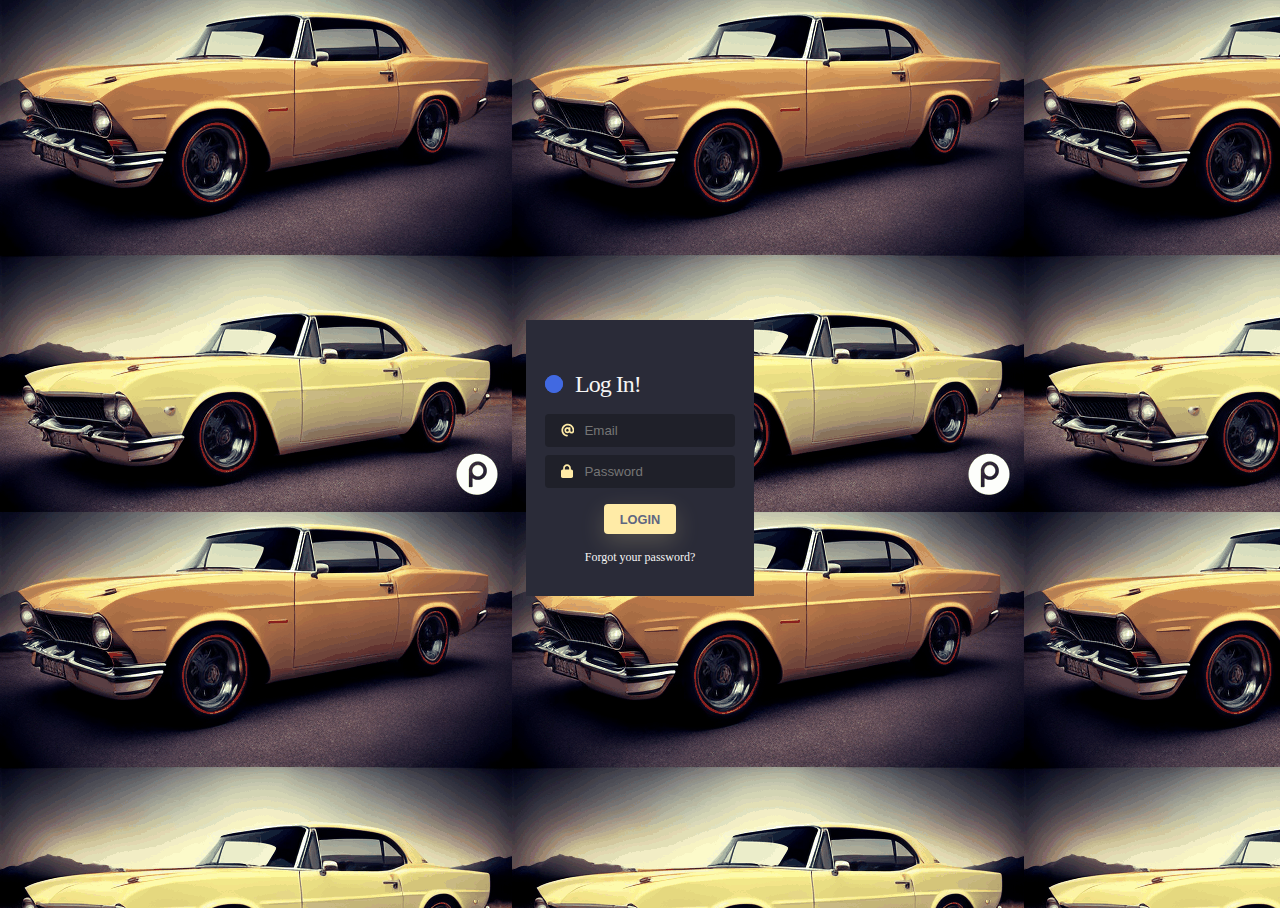
<file: static/html/login.html>
<!DOCTYPE html>
<html lang="en">
<head>
    <meta charset="UTF-8">
    <meta http-equiv="X-UA-Compatible" content="IE=edge">
    <meta name="viewport" content="width=device-width, initial-scale=1.0">
    <link type="text/css" rel="stylesheet" href="/static/css/estilos.css">
    <title>Inicio Sesion</title>
</head>
<body class="bodylogin">

    <div class="card">
        <h4 class="title">Log In!</h4>
        <form>
          <div class="field">
            <svg class="input-icon" viewBox="0 0 500 500" xmlns="http://www.w3.org/2000/svg">
            <path d="M207.8 20.73c-93.45 18.32-168.7 93.66-187 187.1c-27.64 140.9 68.65 266.2 199.1 285.1c19.01 2.888 36.17-12.26 36.17-31.49l.0001-.6631c0-15.74-11.44-28.88-26.84-31.24c-84.35-12.98-149.2-86.13-149.2-174.2c0-102.9 88.61-185.5 193.4-175.4c91.54 8.869 158.6 91.25 158.6 183.2l0 16.16c0 22.09-17.94 40.05-40 40.05s-40.01-17.96-40.01-40.05v-120.1c0-8.847-7.161-16.02-16.01-16.02l-31.98 .0036c-7.299 0-13.2 4.992-15.12 11.68c-24.85-12.15-54.24-16.38-86.06-5.106c-38.75 13.73-68.12 48.91-73.72 89.64c-9.483 69.01 43.81 128 110.9 128c26.44 0 50.43-9.544 69.59-24.88c24 31.3 65.23 48.69 109.4 37.49C465.2 369.3 496 324.1 495.1 277.2V256.3C495.1 107.1 361.2-9.332 207.8 20.73zM239.1 304.3c-26.47 0-48-21.56-48-48.05s21.53-48.05 48-48.05s48 21.56 48 48.05S266.5 304.3 239.1 304.3z"></path></svg>
            <input autocomplete="off" id="logemail" placeholder="Email" class="input-field" name="logemail" type="email">
          </div>
          <div class="field">
            <svg class="input-icon" viewBox="0 0 500 500" xmlns="http://www.w3.org/2000/svg">
            <path d="M80 192V144C80 64.47 144.5 0 224 0C303.5 0 368 64.47 368 144V192H384C419.3 192 448 220.7 448 256V448C448 483.3 419.3 512 384 512H64C28.65 512 0 483.3 0 448V256C0 220.7 28.65 192 64 192H80zM144 192H304V144C304 99.82 268.2 64 224 64C179.8 64 144 99.82 144 144V192z"></path></svg>
            <input autocomplete="off" id="logpass" placeholder="Password" class="input-field" name="logpass" type="password">
          </div>
          <button class="btn" type="submit">Login</button>
          <a href="#" class="btn-link">Forgot your password?</a>
        </form>
      </div>
    
</body>
</html>
</file>
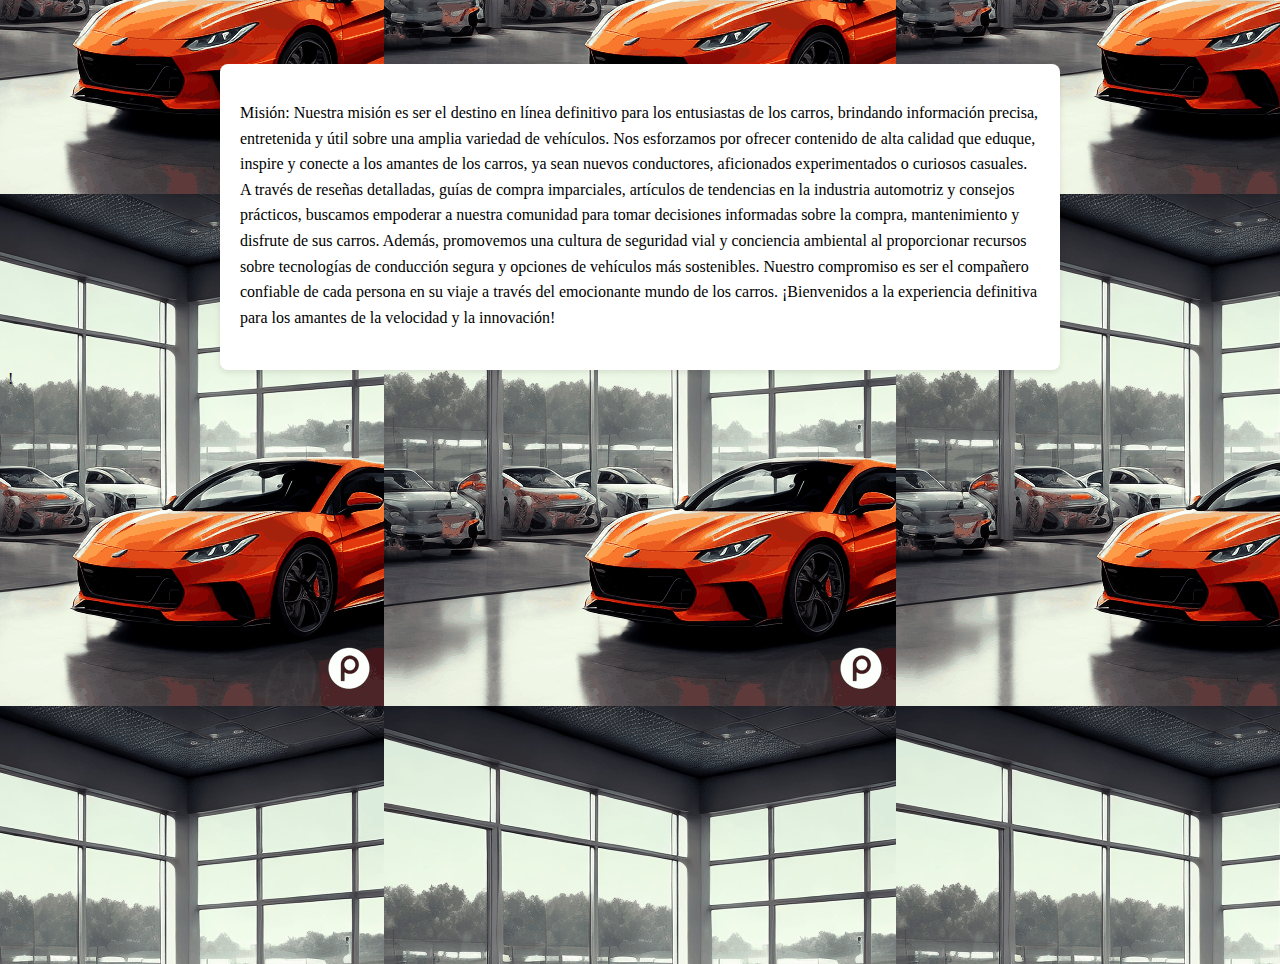
<file: static/html/mision.html>
<!DOCTYPE html>
<html lang="en">
<head>
    <meta charset="UTF-8">
    <meta http-equiv="X-UA-Compatible" content="IE=edge">
    <meta name="viewport" content="width=device-width, initial-scale=1.0">
    <link type="text/css" rel="stylesheet" href="/static/css/estilos.css">
    <title>MISIÓN</title>
</head>
<body class="bodymision">

    <article class="mainnosotros">
        <p>
            Misión: Nuestra misión es ser el destino en línea definitivo para los entusiastas de los carros, brindando información precisa, entretenida y útil sobre una amplia variedad de vehículos. Nos esforzamos por ofrecer contenido de alta calidad que eduque, inspire y conecte a los amantes de los carros, ya sean nuevos conductores, aficionados experimentados o curiosos casuales. A través de reseñas detalladas, guías de compra imparciales, artículos de tendencias en la industria automotriz y consejos prácticos, buscamos empoderar a nuestra comunidad para tomar decisiones informadas sobre la compra, mantenimiento y disfrute de sus carros. Además, promovemos una cultura de seguridad vial y conciencia ambiental al proporcionar recursos sobre tecnologías de conducción segura y opciones de vehículos más sostenibles. Nuestro compromiso es ser el compañero confiable de cada persona en su viaje a través del emocionante mundo de los carros. ¡Bienvenidos a la experiencia definitiva para los amantes de la velocidad y la innovación!

        </p>
    </article>

    <section class="imagenmision">

        <!--<img src="/static/img/mision.gif" alt="">-->!
        

    </section>
    
</body>
</html>
</file>
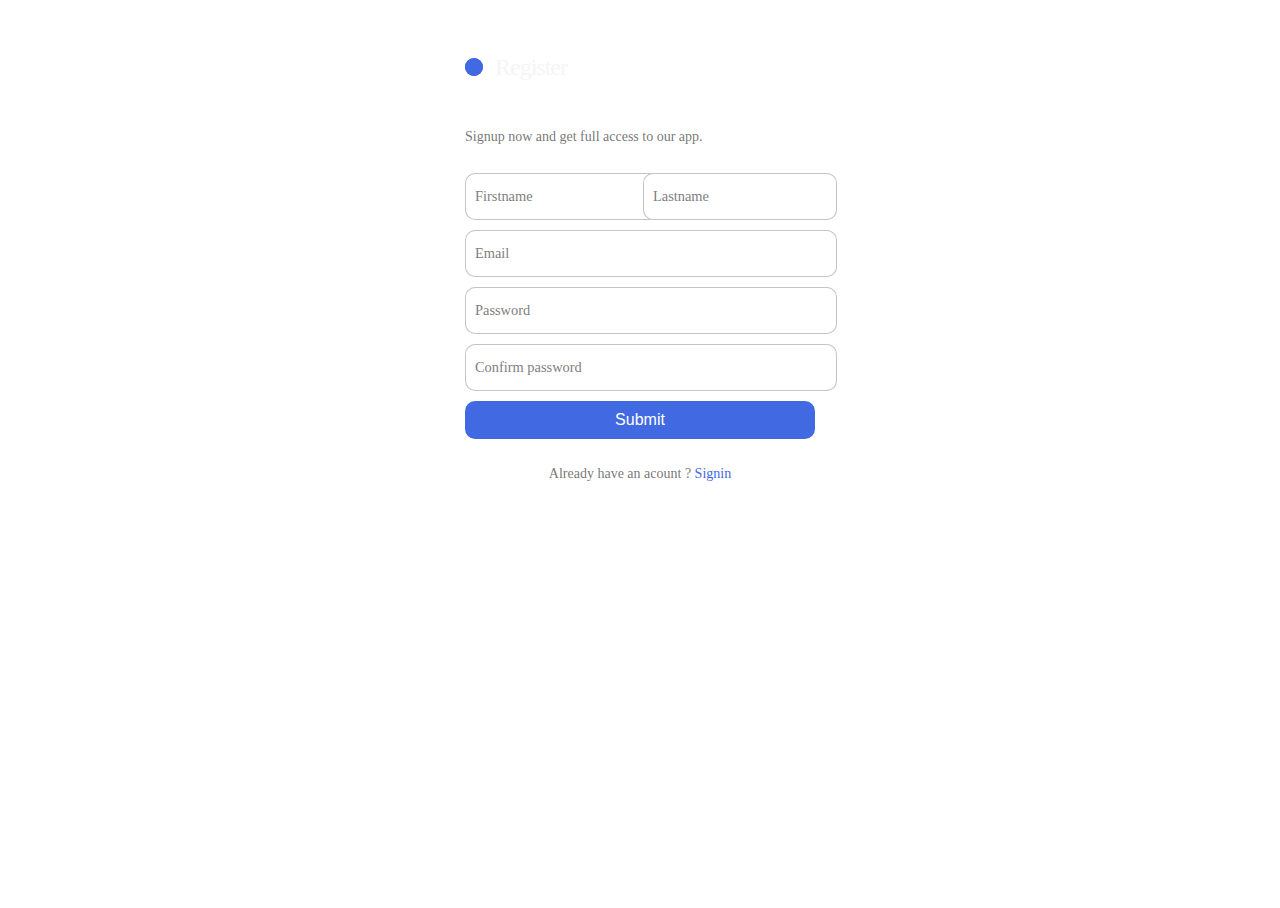
<file: static/html/registrar.html>
<!DOCTYPE html>
<html lang="en">
<head>
    <meta charset="UTF-8">
    <meta http-equiv="X-UA-Compatible" content="IE=edge">
    <meta name="viewport" content="width=device-width, initial-scale=1.0">
    <title>Document</title>
    <link type="text/css" rel="stylesheet" href="/static/css/estilos.css">
</head>
<body>
    <section id="mainregister">

        <form class="form" method="POST" action="/registrar" >
            <p class="title">Register </p>
            <p class="message">Signup now and get full access to our app. </p>
                <div class="flex">
                <label>
                    <input name="fn" class="input" type="text" placeholder="" required="">
                    <span>Firstname</span>
                </label>
        
                <label>
                    <input name="ap" class="input" type="text" placeholder="" required="">
                    <span>Lastname</span>
                </label>
            </div>  
                    
            <label>
                <input name="em" class="input" type="email" placeholder="" required="">
                <span>Email</span>
            </label> 
                
            <label>
                <input name="pas" class="input" type="password" placeholder="" required="">
                <span>Password</span>
            </label>
            <label>
                <input class="input" type="password" placeholder="" required="">
                <span>Confirm password</span>
            </label>
            <button class="submit">Submit</button>
            <p class="signin">Already have an acount ? <a href="#">Signin</a> </p>
        </form>


    </section>
    
</body>
</html>
</file>
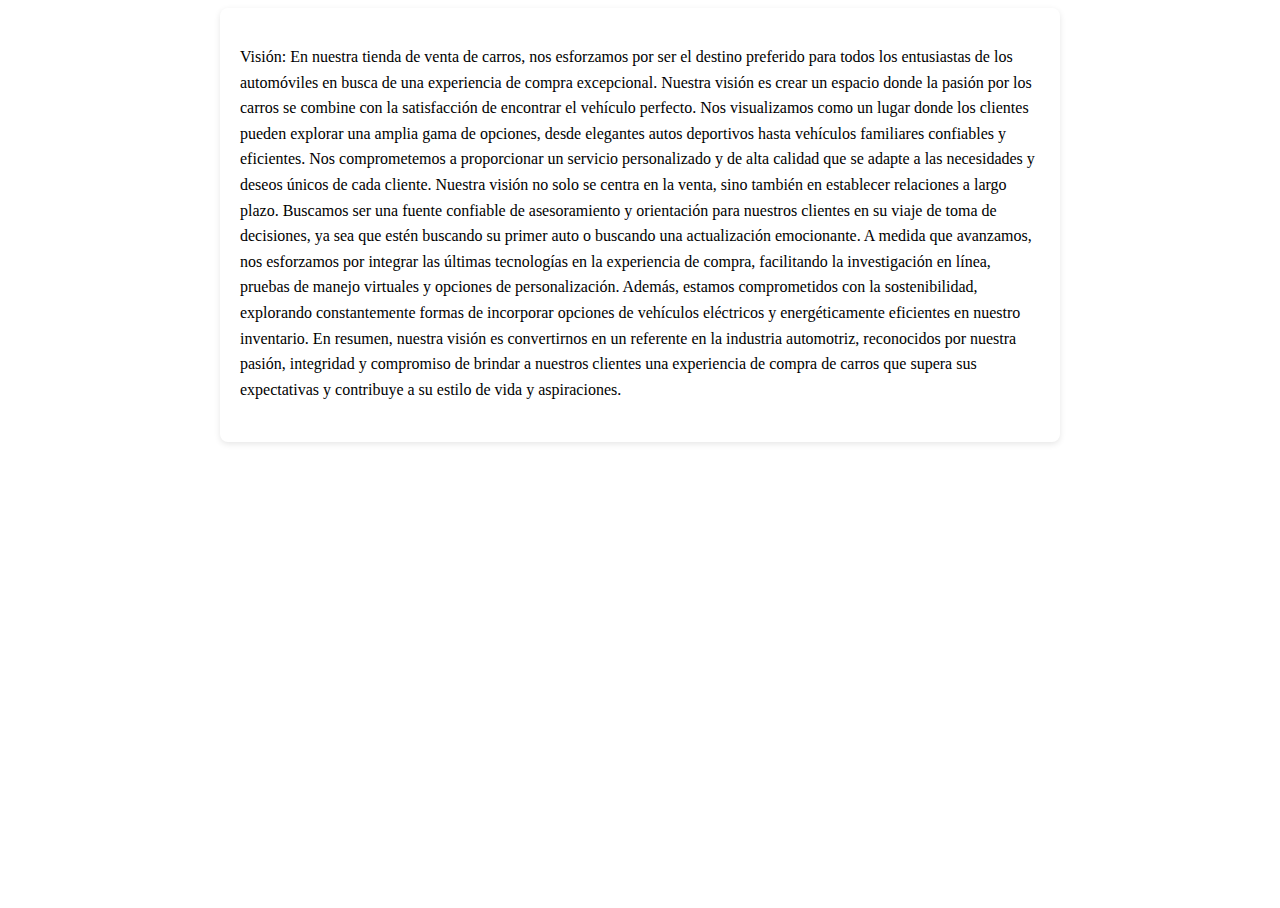
<file: static/html/vision.html>
<!DOCTYPE html>
<html lang="en">
<head>
    <meta charset="UTF-8">
    <meta http-equiv="X-UA-Compatible" content="IE=edge">
    <meta name="viewport" content="width=device-width, initial-scale=1.0">
    <link type="text/css" rel="stylesheet" href="/static/css/estilos.css">
    <title>VISION</title>
</head>
<body>

    <article class="mainnosotros">

    <p>Visión:
        En nuestra tienda de venta de carros, nos esforzamos por ser el destino preferido para todos los entusiastas de los automóviles en busca de una experiencia de compra excepcional. Nuestra visión es crear un espacio donde la pasión por los carros se combine con la satisfacción de encontrar el vehículo perfecto.
        
        Nos visualizamos como un lugar donde los clientes pueden explorar una amplia gama de opciones, desde elegantes autos deportivos hasta vehículos familiares confiables y eficientes. Nos comprometemos a proporcionar un servicio personalizado y de alta calidad que se adapte a las necesidades y deseos únicos de cada cliente.
        
        Nuestra visión no solo se centra en la venta, sino también en establecer relaciones a largo plazo. Buscamos ser una fuente confiable de asesoramiento y orientación para nuestros clientes en su viaje de toma de decisiones, ya sea que estén buscando su primer auto o buscando una actualización emocionante.
        
        A medida que avanzamos, nos esforzamos por integrar las últimas tecnologías en la experiencia de compra, facilitando la investigación en línea, pruebas de manejo virtuales y opciones de personalización. Además, estamos comprometidos con la sostenibilidad, explorando constantemente formas de incorporar opciones de vehículos eléctricos y energéticamente eficientes en nuestro inventario.
        
        En resumen, nuestra visión es convertirnos en un referente en la industria automotriz, reconocidos por nuestra pasión, integridad y compromiso de brindar a nuestros clientes una experiencia de compra de carros que supera sus expectativas y contribuye a su estilo de vida y aspiraciones.</p>
   </article>
</body>
</html>
</file>
<file: static/css/estilos.css>
html
{
    height: 100%;
}
body
{
    min-height: 100%;
}
.header
{
    grid-area: header;
    
}

.nav-bar
{
    grid-area:nav-bar;
    background-color: chartreuse;
}
.sidebar
{   grid-area: sidebar;
    background-color: crimson;
}
.main
{
    grid-area: main;
    background-color: cornsilk;
    background-color: #f5f5f5;

    
}
.footer
{   
    grid-area: footer;
    background-color: darkmagenta;
}

/* INICIO REGISTER*/
.form {
    display: flex;
    flex-direction: column;
    gap: 10px;
    max-width: 350px;
    background-color: #fff;
    padding: 20px;
    border-radius: 20px;
    position: relative;
  }
  
  .title {
    font-size: 28px;
    color: royalblue;
    font-weight: 600;
    letter-spacing: -1px;
    position: relative;
    display: flex;
    align-items: center;
    padding-left: 30px;
  }
  
  .title::before,.title::after {
    position: absolute;
    content: "";
    height: 16px;
    width: 16px;
    border-radius: 50%;
    left: 0px;
    background-color: royalblue;
  }
  
  .title::before {
    width: 18px;
    height: 18px;
    background-color: royalblue;
  }
  
  .title::after {
    width: 18px;
    height: 18px;
    animation: pulse 1s linear infinite;
  }
  
  .message, .signin {
    color: rgba(88, 87, 87, 0.822);
    font-size: 14px;
  }
  
  .signin {
    text-align: center;
  }
  
  .signin a {
    color: royalblue;
  }
  
  .signin a:hover {
    text-decoration: underline royalblue;
  }
  
  .flex {
    display: flex;
    width: 100%;
    gap: 6px;
  }
  
  .form label {
    position: relative;
  }
  
  .form label .input {
    width: 100%;
    padding: 10px 10px 20px 10px;
    outline: 0;
    border: 1px solid rgba(105, 105, 105, 0.397);
    border-radius: 10px;
  }
  
  .form label .input + span {
    position: absolute;
    left: 10px;
    top: 15px;
    color: grey;
    font-size: 0.9em;
    cursor: text;
    transition: 0.3s ease;
  }
  
  .form label .input:placeholder-shown + span {
    top: 15px;
    font-size: 0.9em;
  }
  
  .form label .input:focus + span,.form label .input:valid + span {
    top: 0px;
    font-size: 0.7em;
    font-weight: 600;
  }
  
  .form label .input:valid + span {
    color: green;
  }
  
  .submit {
    border: none;
    outline: none;
    background-color: royalblue;
    padding: 10px;
    border-radius: 10px;
    color: #fff;
    font-size: 16px;
    transform: .3s ease;
  }
  
  .submit:hover {
    background-color: rgb(56, 90, 194);
    cursor: pointer;
  }
  
  @keyframes pulse {
    from {
      transform: scale(0.9);
      opacity: 1;
    }
  
    to {
      transform: scale(1.8);
      opacity: 0;
    }
  }
  /* FIN REGISTER*/

#mainregister
  { 
    display: flex;
    align-items: center;
    justify-content: center;

  }

  /* INICIO ESTILO DE NOSOTROS MISION Y VISION*/

.bodymision
{
  background-image: url('/static/img/mision.gif');
  background-position: center;
  
  margin-top: 5%; 

}
/* Estilos para el contenedor del artículo */
.mainnosotros {
  max-width: 800px;
  margin: 0 auto;
  padding: 20px;
  background-color: #fff;
  box-shadow: 0px 2px 6px rgba(0, 0, 0, 0.1);
  border-radius: 8px;
  
}

/* Estilos para el párrafo del artículo */
.mainnosotros p {
  font-size: 16px;
  line-height: 1.6;
  margin-bottom: 20px;
}

/* Estilos para el título del artículo */
.mainnosotros h1 {
  font-size: 24px;
  margin-bottom: 10px;
}

/* Estilos para enlaces */
a {
  color: #007bff;
  text-decoration: none;
}

a:hover {
  text-decoration: underline;
}

/* Estilos para el título de la página */
.title {
  text-align: center;
  font-size: 28px;
  margin: 20px 0;
}

/* Estilos para los encabezados */
h2 {
  font-size: 20px;
  margin-top: 30px;
}

/* Estilos para los márgenes */
.mt-20 {
  margin-top: 20px;
}

.mt-30 {
  margin-top: 30px;
}

/* Estilos para los párrafos */
p {
  line-height: 1.6;
}


/*FINAL ESTILO NOSOTROS MISON Y VISION*/


/* LOGIN INICIO */

.card {
  width: 190px;
  padding: 1.9rem 1.2rem;
  text-align: center;
  background: #2a2b38;
 }
 
 /*Inputs*/
 .field {
  margin-top: .5rem;
  display: flex;
  align-items: center;
  justify-content: center;
  gap: .5em;
  background-color: #1f2029;
  border-radius: 4px;
  padding: .5em 1em;
 }
 
 .input-icon {
  height: 1em;
  width: 1em;
  fill: #ffeba7;
 }
 
 .input-field {
  background: none;
  border: none;
  outline: none;
  width: 100%;
  color: #d3d3d3;
 }
 
 /*Text*/
 .title {
  margin-bottom: 1rem;
  font-size: 1.5em;
  font-weight: 500;
  color: #f5f5f5;
 }
 
 /*Buttons*/
 .btn {
  margin: 1rem;
  border: none;
  border-radius: 4px;
  font-weight: bold;
  font-size: .8em;
  text-transform: uppercase;
  padding: 0.6em 1.2em;
  background-color: #ffeba7;
  color: #5e6681;
  box-shadow: 0 8px 24px 0 rgb(255 235 167 / 20%);
  transition: all .3s ease-in-out;
 }
 
 .btn-link {
  color: #f5f5f5;
  display: block;
  font-size: .75em;
  transition: color .3s ease-out;
 }
 
 /*Hover & focus*/
 .field input:focus::placeholder {
  opacity: 0;
  transition: opacity .3s;
 }
 
 .btn:hover {
  background-color: #5e6681;
  color: #ffeba7;
  box-shadow: 0 8px 24px 0 rgb(16 39 112 / 20%);
 }
 
 .btn-link:hover {
  color: #ffeba7;
 }
/*LOGIN FINAL*/ 

.bodylogin
{
  display: grid;
  align-items: center;
  justify-content: center;
  background-image: url('/static/img/fondologin.gif');
}

.grid-container{
    display: grid;
    gap: 10px;
    grid-template:
      "header"  80px
      "nav-bar"  50px
      "main"    auto
      "sidebar" 50px
      "footer"  50px;
  }
@media (min-width: 600px) and (max-width: 899px) 
  {
    .grid-container{
        display: grid;
        gap: 10px;
        grid-template:
          "header header" 80px
          "nav-bar nav-bar"  50px
         "sidebar main " auto
          "footer footer"  50px / 200px auto;
      }      
  }
  @media (min-width: 900px) 
  {
    .grid-container{
        display: grid;
        gap: 10px;
        grid-template:
          "header header header" 80px
          "nav-bar main sidebar"  auto
          "footer footer footer"  100px / 200px    auto   200px;
      }      
  }
</file>
